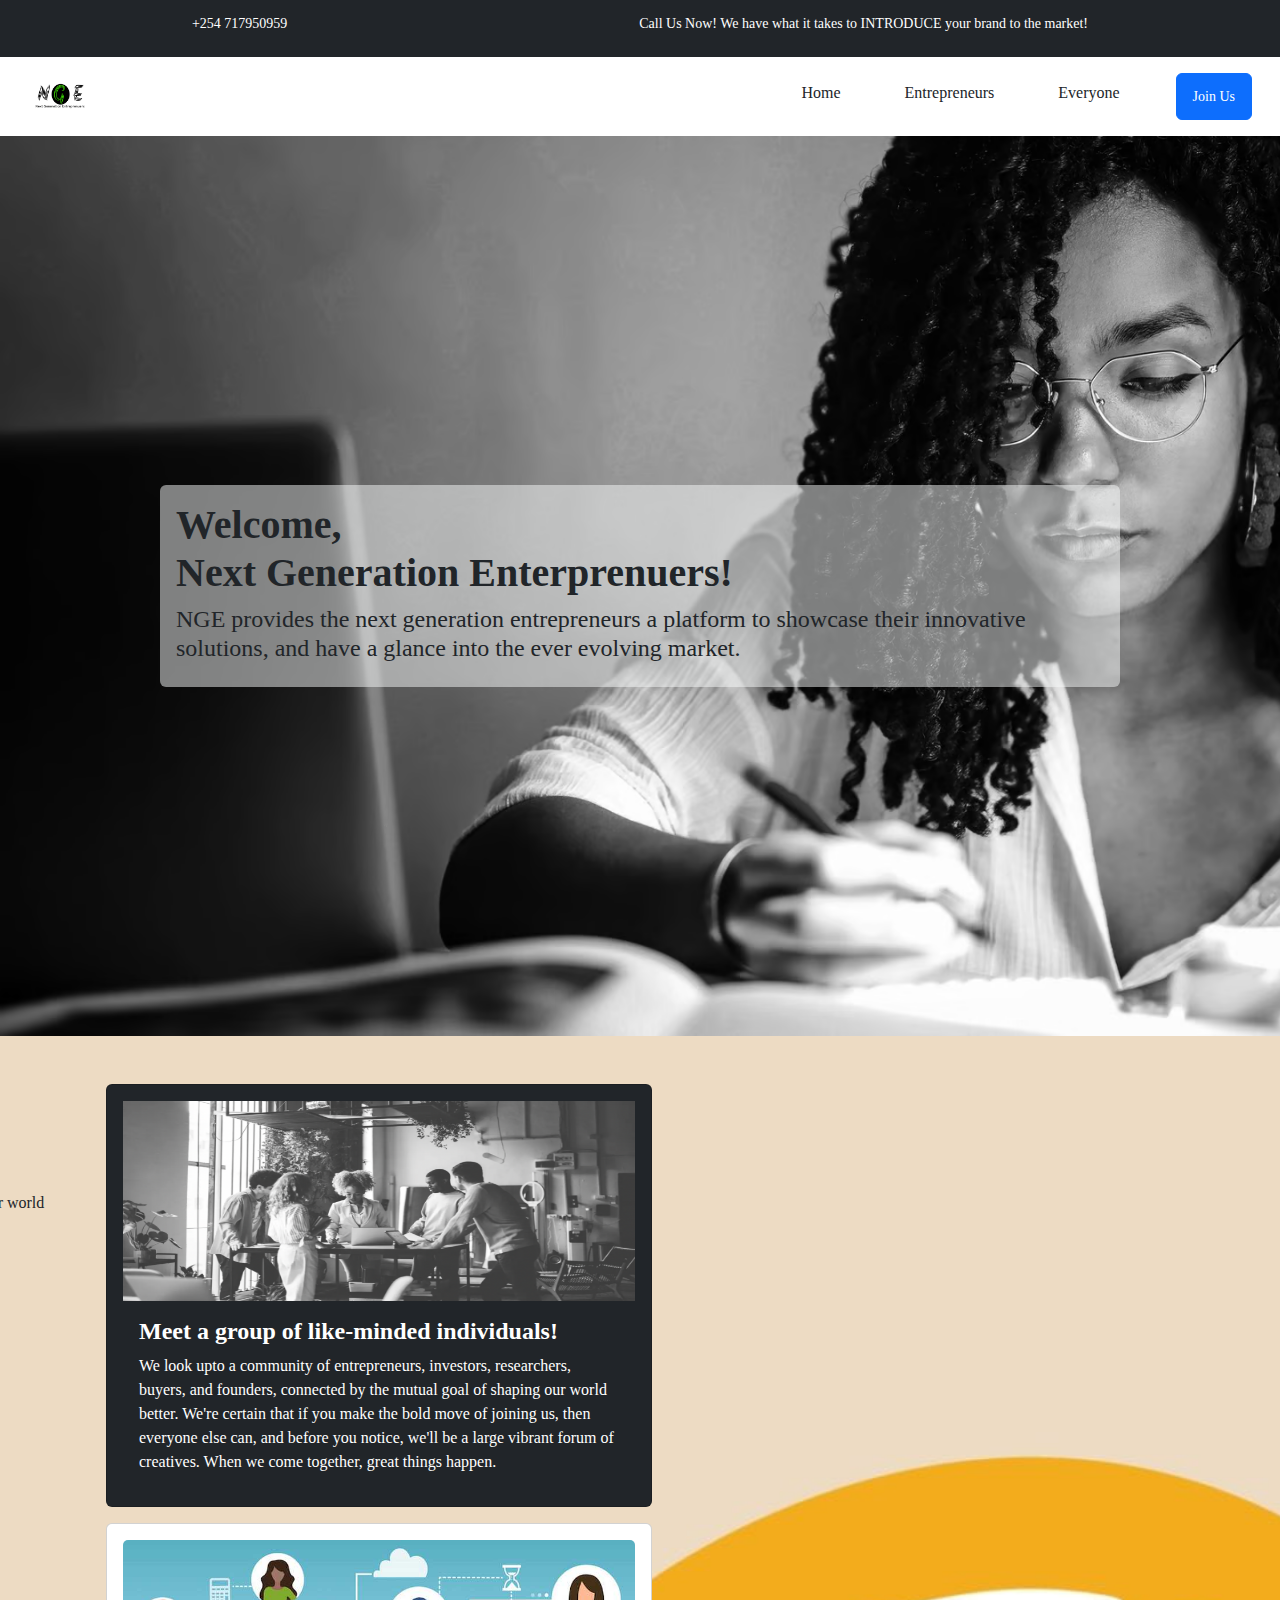
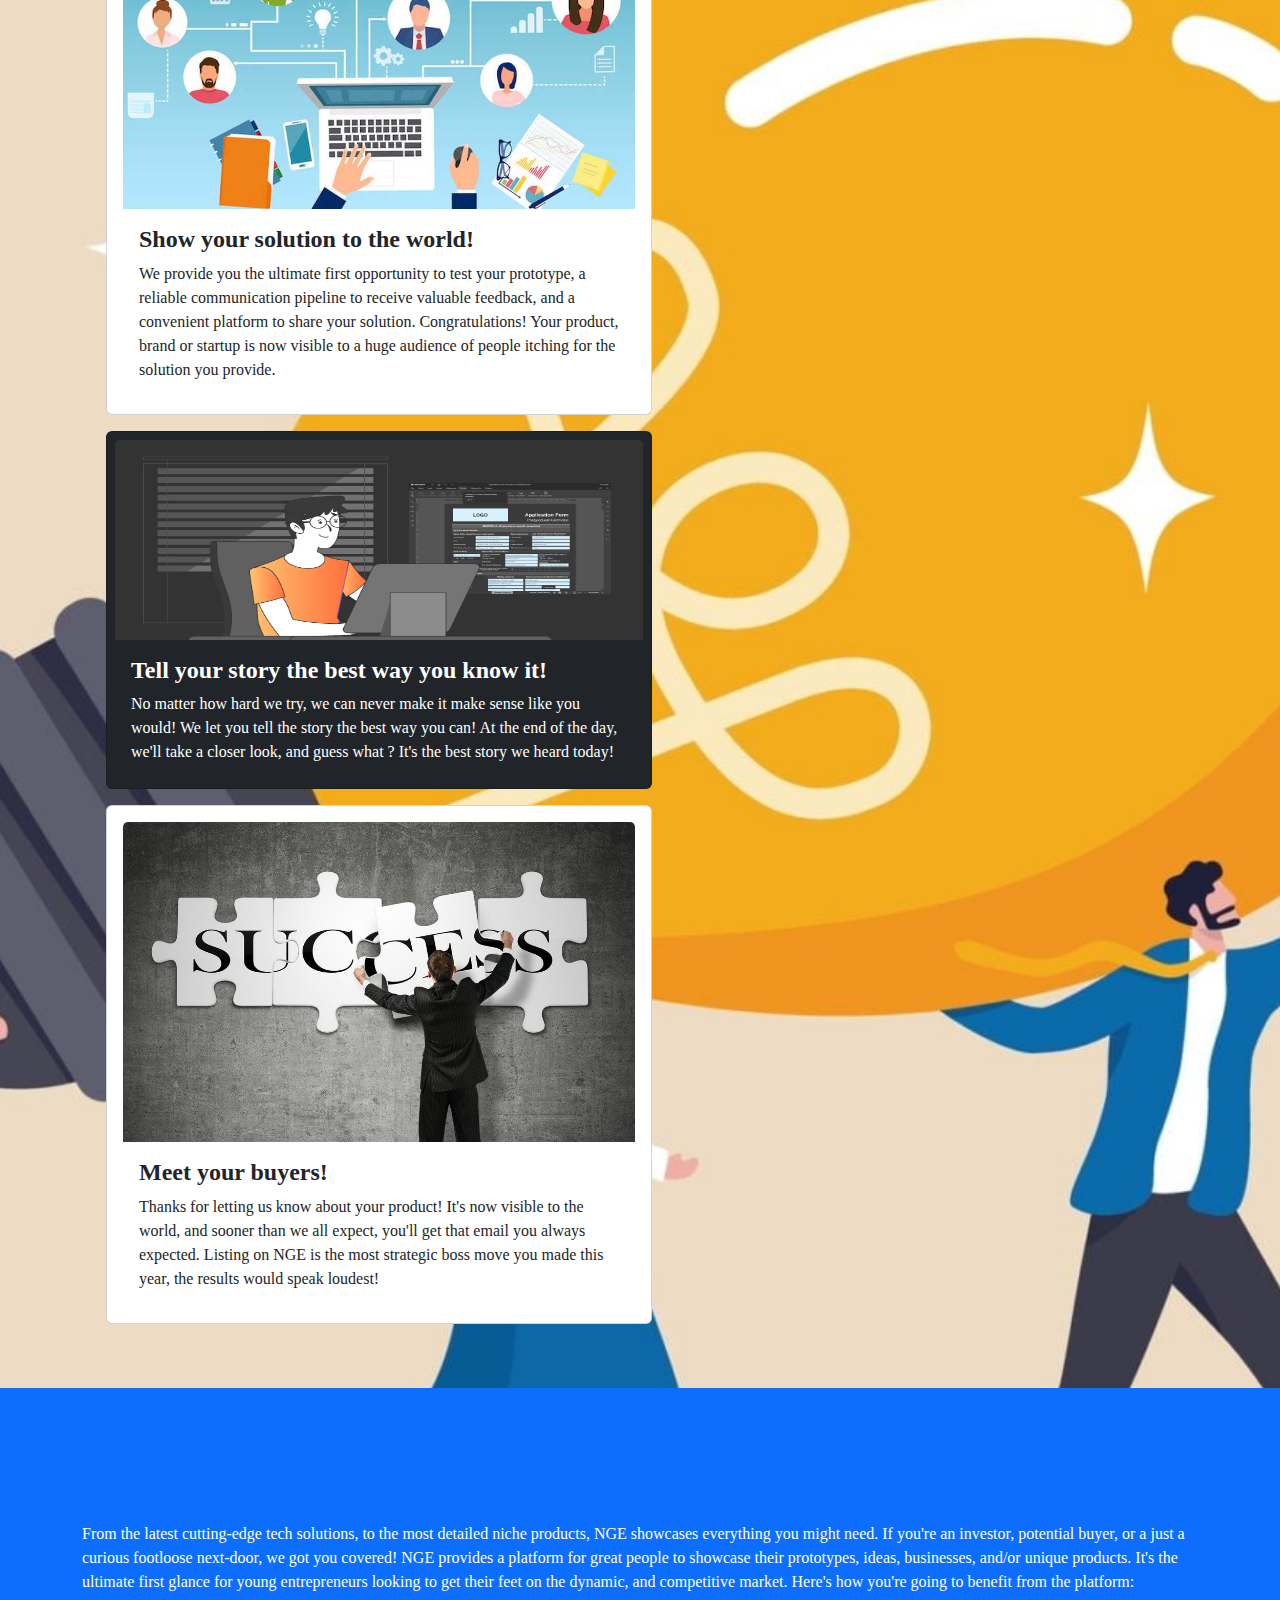
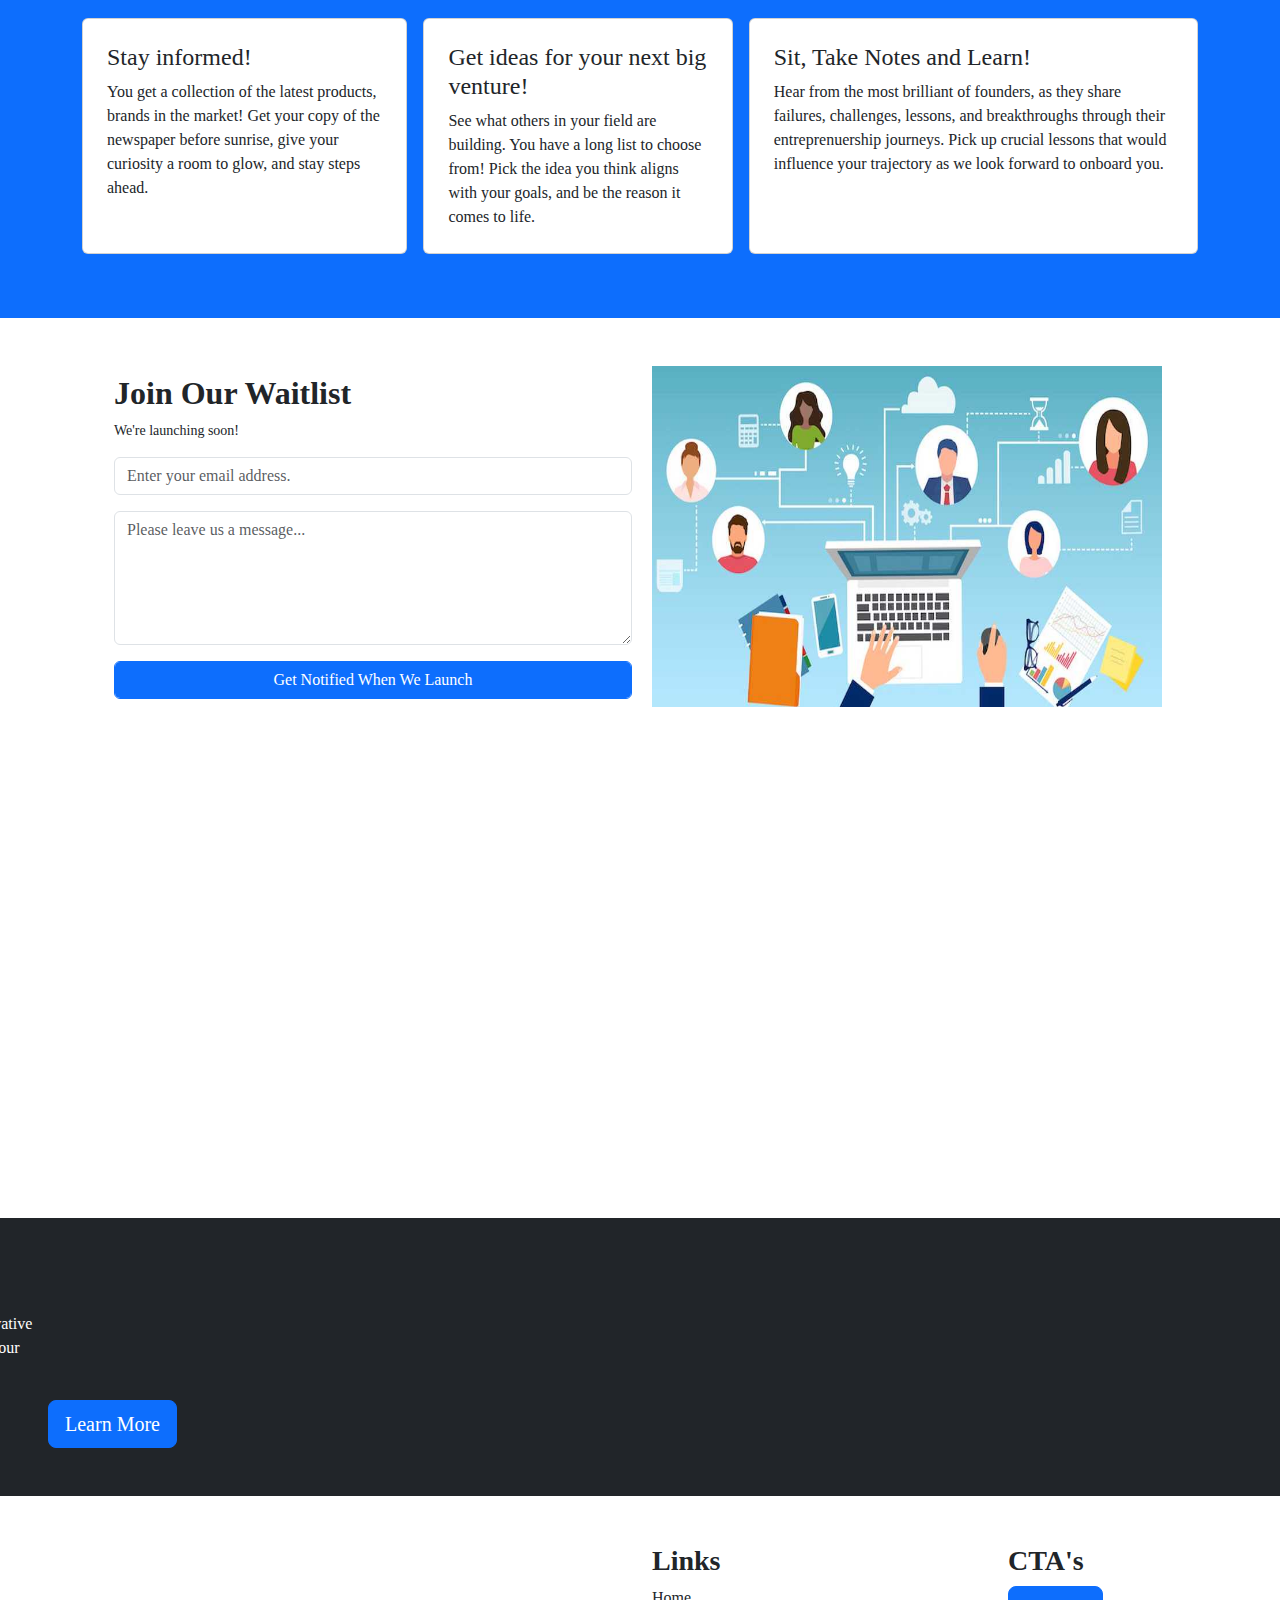
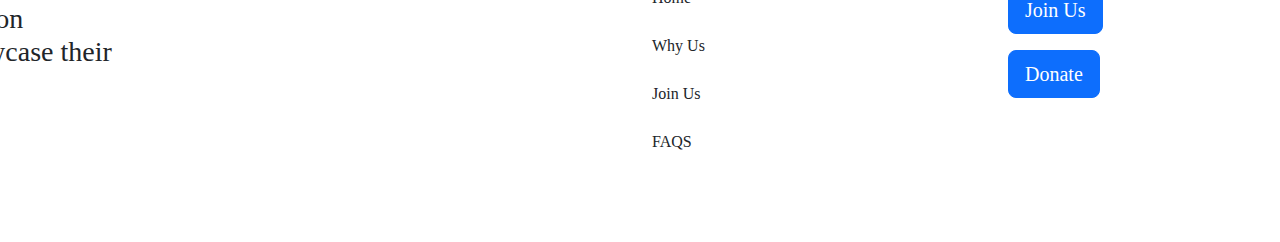
<file: nge/index.html>
<!doctype html>
<html lang="en">

<head>
    <meta charset="utf-8">
    <meta name="viewport" content="width=device-width, initial-scale=1">
    <title>Next Generation Entreprenuers</title>
    <link href="https://cdn.jsdelivr.net/npm/bootstrap@5.3.3/dist/css/bootstrap.min.css" rel="stylesheet"
        integrity="sha384-QWTKZyjpPEjISv5WaRU9OFeRpok6YctnYmDr5pNlyT2bRjXh0JMhjY6hW+ALEwIH" crossorigin="anonymous">
    <link rel="stylesheet" href="./index.css">
</head>

<body>
    <!-- Header hero  -->
    <div class="container-fluid bg-dark text-white p-3 text-center d-sm-flex justify-content-around">
        <h4 class="fw-lighter small">
            +254 717950959
        </h4>

        <h4 class="fw-lighter small">
            Call Us Now! We have what it takes to INTRODUCE your brand to the market!
        </h4>
    </div>


    <!-- Nav  -->
    <nav class="navbar navbar-expand-lg bg-tertiary-secondary p-3">
        <div class="container-fluid">
            <div class="d-md-flex w-100 justify-content-between">
                <div class="navbar-brand" href="#">
                    <img src="./images/logo.png" alt="" style="width: 70px;">
                </div>

                <div class="x">
                    <button class="navbar-toggler" type="button" data-bs-toggle="collapse"
                        data-bs-target="#navbarSupportedContent" aria-controls="navbarSupportedContent"
                        aria-expanded="false" aria-label="Toggle navigation">
                        <span class="navbar-toggler-icon"></span>
                    </button>
                    <div class="collapse navbar-collapse" id="navbarSupportedContent">
                        <ul class="navbar-nav me-auto mb-2 mb-lg-0 gap-5">
                            <li class="nav-item">
                                <a class="nav-link active" aria-current="page" href="#">Home</a>
                            </li>
                            <li class="nav-item">
                                <a class="nav-link" href="#entreprenuers">Entrepreneurs</a>
                            </li>
                            <li class="nav-item">
                                <a class="nav-link" href="#everyone">Everyone</a>
                            </li>
                            <li class="nav-item btn btn-primary btn-sm rounded">
                                <a class="nav-link text-white" href="#">Join Us</a>
                            </li>
                        </ul>
                    </div>
                </div>
            </div>
        </div>
    </nav>
    <!-- Header  -->
    <header class="vh-100 d-flex">
        <div class="container align-self-center w-75 bg-light p-3 rounded" style="--bs-bg-opacity: .5;">
            <h1 class="fade-in"> Welcome, <br>Next Generation Enterprenuers! </h1>
            <h4 class="fade-in">
                NGE provides the next generation entrepreneurs a platform to showcase their innovative solutions, and
                have a glance into the ever evolving market.
            </h4>
        </div>
        </div>
    </header>
    <!-- Section About us  -->
    <section id="entreprenuers">
        <div class="container py-5">
            <div class="row">
                <div class="col fade-in">
                    <p class="small fw-lighter fade-in">Find out what's in store for you.</p>
                    <h2>Are you an Entrepreneur ? </h2>

                    <p class="fw-light">
                        You're in the right place! There are more than enough reasons to join Next Generation
                        Entrepreneurs(like you) in this journey to define the shape of our world today. There's
                        something
                        for everyone, and you can't afford to miss out.
                    </p>
                </div>
                <div class="col-md-6">
                    <!-- containers  -->
                    <div class="card fade-in p-3 mb-3 bg-dark text-white">
                        <img src="./images/drk.png" style="height: 200px;">
                        <div class="card-body">
                            <h4 class="fw-bold">Meet a group of like-minded individuals!</h4>
                            <p class="card-text">We look upto a community of entrepreneurs, investors, researchers,
                                buyers, and founders, connected by the mutual goal of shaping our world better.
                                We're certain that if you make the bold move of joining us, then everyone else can, and
                                before you notice, we'll be a large vibrant forum of creatives.
                                When we come together, great things happen.
                            </p>
                        </div>
                    </div>

                    <div class="card fade-in p-3 mb-3">
                        <img src="./images/2.jpg" class="card-img-top" alt="...">
                        <div class="card-body">
                            <h4 class="fw-bold">Show your solution to the world!</h4>
                            <p class="card-text">We provide you the ultimate first opportunity to test your prototype, a
                                reliable communication pipeline to receive valuable feedback, and a convenient platform
                                to share your solution.
                                Congratulations! Your product, brand or startup is now visible to a huge audience of
                                people itching for the solution you provide.
                            </p>
                        </div>
                    </div>

                    <div class="card fade-in p-2 mb-3 bg-dark text-white">
                        <img src="./images/dm.png" class="card-img-top" alt="..." style="height: 200px;">
                        <div class="card-body">
                            <h4 class="fw-bold">Tell your story the best way you know it!</h4>
                            <p class="card-text">
                                No matter how hard we try, we can never make it make sense like you would! We let you
                                tell the story the best way you can!
                                At the end of the day, we'll take a closer look, and guess what ? It's the best story we
                                heard today!
                            </p>
                        </div>
                    </div>

                    <div class="card fade-in p-3 mb-3">
                        <img src="./images/se.jpg" class="card-img-top" alt="...">
                        <div class="card-body">
                            <h4 class="fw-bold">Meet your buyers!</h4>
                            <p class="card-text">
                                Thanks for letting us know about your product! It's now visible to the world, and sooner
                                than we all expect, you'll get that email you always expected.
                                Listing on NGE is the most strategic boss move you made this year, the results would
                                speak loudest!
                            </p>
                        </div>
                    </div>
                </div>
            </div>
        </div>

        <!-- non-entreprenuers  -->
        <div class="container-fluid bg-primary py-5" id="everyone">
            <div class="container">
                <p class="fw-lighter text-white fade-in">There's something for everyone!</p>
                <h2 class="fade-in">Or are you looking for a Solution ?</h2>
                <p class="text-white fw-lighter">
                    From the latest cutting-edge tech solutions, to the most detailed niche products, NGE showcases
                    everything you might need. If you're an investor, potential buyer, or a just a curious footloose
                    next-door, we got you covered! NGE provides a platform for great people to showcase their
                    prototypes, ideas, businesses, and/or unique products. It's the ultimate first glance for young
                    entrepreneurs looking to get their feet on the dynamic, and competitive market. Here's how you're
                    going to benefit from the platform:
                </p>
            </div>
            <div class="container mt-4 d-md-flex gap-3 justify-content-between">
                <div class="card p-2 mb-3 ">
                    <div class="card-body">
                        <h4>Stay informed!</h4>
                        <p class="card-text">
                            You get a collection of the latest products, brands in the market! Get your copy of the
                            newspaper before sunrise, give your curiosity a room to glow, and stay steps ahead.
                        </p>
                    </div>
                </div>

                <div class="card p-2 mb-3">
                    <div class="card-body">
                        <h4>Get ideas for your next big venture!</h4>
                        <p class="card-text">
                            See what others in your field are building. You have a long list to choose from!
                            Pick the idea you think aligns with your goals, and be the reason it comes to life.
                        </p>
                    </div>
                </div>

                <div class="card p-2 mb-3 ">
                    <div class="card-body">
                        <h4>Sit, Take Notes and Learn!</h4>
                        <p class="card-text">
                            Hear from the most brilliant of founders, as they share failures, challenges, lessons, and
                            breakthroughs through their entreprenuership journeys.
                            Pick up crucial lessons that would influence your trajectory as we look forward to onboard
                            you.
                        </p>
                    </div>
                </div>
            </div>
        </div>
    </section>


    <!-- Waitlist  -->
    <div class="container p-5 vh-100 " id="waitlist">
        <div class="row">
        <div class="col-md-6 p-2">
            <h2>Join Our Waitlist</h2>
            <p class="fw-lighter small">We're launching soon!</p>
            <div class="mb-3">
                <input type="email" class="form-control" id="exampleFormControlInput1"
                    placeholder="Enter your email address.">
            </div>
            <div class="mb-3">
                <textarea class="form-control" id="exampleFormControlTextarea1" rows="5"
                    placeholder="Please leave us a message..."></textarea>
            </div>
            <button type="submit" class="btn btn-primary btn-block form-control">Get Notified When We Launch</button>
        </div>
        <div class="col-md-6">
            <img src="./images/2.jpg" alt="" style="width: 100%; height: 100%;">
        </div>
        </div>
    </div>


     <!-- Hero section  -->
     <div class="container-fluid bg-dark text-white p-5 h-50">
        <h2 class="fade-in">In a Nutshell!</h2>
        <p class="fade-in">
            Everyday presents the world with an era of entrepreneurs, men and women, who find the right solutions to
            continously shape our world. We know what it takes, we believe innovative solutions exists, and we want to be part of the story!
            Therefore, we're building a platform to bring out these wonderful stories to where it should be, the market! You can think of our
            platform as a large repository of data simplified to package brands, startups, solutions and products in a way the target customer loves.
        </p>
        <a class="btn btn-lg btn-primary text-white" href="#entreprenuers">Learn More</a>
    </div>


   

    <!-- footer -->
    <footer>
        <div class="container p-md-5 p-3 vh-50">
            <div class="row">
                <div class="col-md-6 pt-3">
                    <h3 class="fade-in"> NGE </h3>
                    <h3 class="fw-lighter fade-in"> The platform where Next Generation Entrepreneurs get a chance to showcase
                        their creativity. </h3>
                </div>
                <div class="col-4">
                    <h3>Links</h3>
                    <li><a href="#">Home</a></li><br>
                    <li><a href="#entreprenuers">Why Us</a></li><br>
                    <li><a href="#waitlist">Join Us</a></li><br>
                    <li><a href="#">FAQS</a></li>

                </div>
                <div class="col">
                    <h3>CTA's</h3>
                    <a class="btn btn-primary btn-lg btn-block mb-3 text-white" href="#waitlist">Join Us</a><br>
                    <button class="btn btn-primary btn-lg btn-block" onclick="inProgress()">Donate</button>
                </div>
            </div>
        </div>
        <div class="text-center fw-lighter p-2 fade-in"> Thanks for being part of us!</div>
    </footer>
    
    <script src="index.js"></script>
    <script src="https://cdn.jsdelivr.net/npm/bootstrap@5.3.3/dist/js/bootstrap.bundle.min.js"
        integrity="sha384-YvpcrYf0tY3lHB60NNkmXc5s9fDVZLESaAA55NDzOxhy9GkcIdslK1eN7N6jIeHz"
        crossorigin="anonymous"></script>
</body>

</html>
</body>

</html>
</file>
<file: nge/index.css>
body {
    font-family: Cambria, Cochin, Georgia, Times, 'Times New Roman', cursive;
}

li {
    list-style: none !important;
    font-weight: lighter !important;
}

a {
    text-decoration: none !important;
    color: inherit !important;
}

h1,
h2,
h3 {
    font-weight: bold !important;
}

header {
    background-image: url('./images/catapult.avif');
    background-repeat: no-repeat;
    background-size: cover;
}

.fade-in {
    opacity: 1;
    /* Set opacity to 1 by default */
    transform: translateX(-100%);
    transition: transform 1s ease;
}

.visible {
    transform: translateX(0);
    /* Move element to its original position */
}

.card.slide-in {
    transform: translateY(0);
    /* Slide the card into view */
}

#entreprenuers {
    background-color: black;
    background-image: url('./images/ep1.jpg');
    background-size: cover;
    background-position: top;
}
</file>
